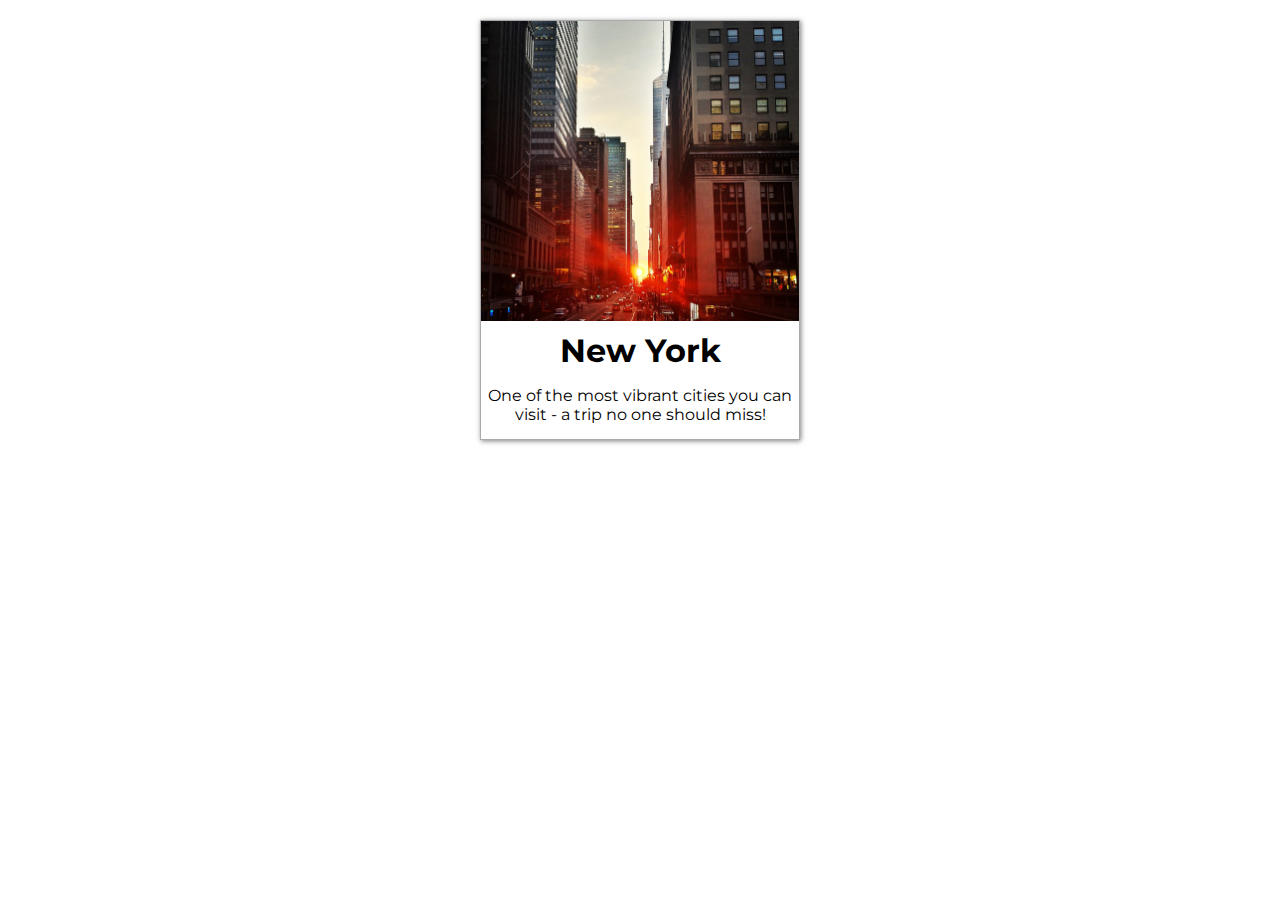
<file: ReduxCSS/css-in-action/index.html>
<!DOCTYPE html>
<html lang="en">

<head>
    <meta charset="UTF-8">
    <meta name="viewport" content="width=device-width, initial-scale=1.0">
    <meta http-equiv="X-UA-Compatible" content="ie=edge">
    <title>CSS Course</title>
    <link href="https://fonts.googleapis.com/css?family=Montserrat" rel="stylesheet">
    <style> body {
        font-family: "Montserrat", sans-serif;
      }
      
      .destination {
        box-sizing: border-box;
        width: 320px;
        height: 420px;
        margin: 20px auto;
        border: 1px solid #aaa;
        box-shadow: 1px 1px 5px rgba(0, 0, 0, 0.5);
        cursor: pointer;
        transition: background-color 400ms ease-out;
      }
      
      .destination:hover,
      .destination:active {
        background-color: #fa923f;
        color: white;
      }
      
      .thumbnail {
        width: 100%;
        height: 300px;
        overflow: hidden;
      }
      
      .thumbnail img {
        width: 100%;
      }
      
      .content {
        text-align: center;
      }
      
      .content h1 {
        margin: 10px 0;
      }
      </style>
</head>

<body>
    <div class="destination">
        <div class="thumbnail">
            <img src="new-york.jpg" alt="Sunset in New York">
        </div>
        <div class="content">
            <h1>New York</h1>
            <p>One of the most vibrant cities you can visit - a trip no one should miss!</p>
        </div>
    </div>
</body>

</html>
</file>
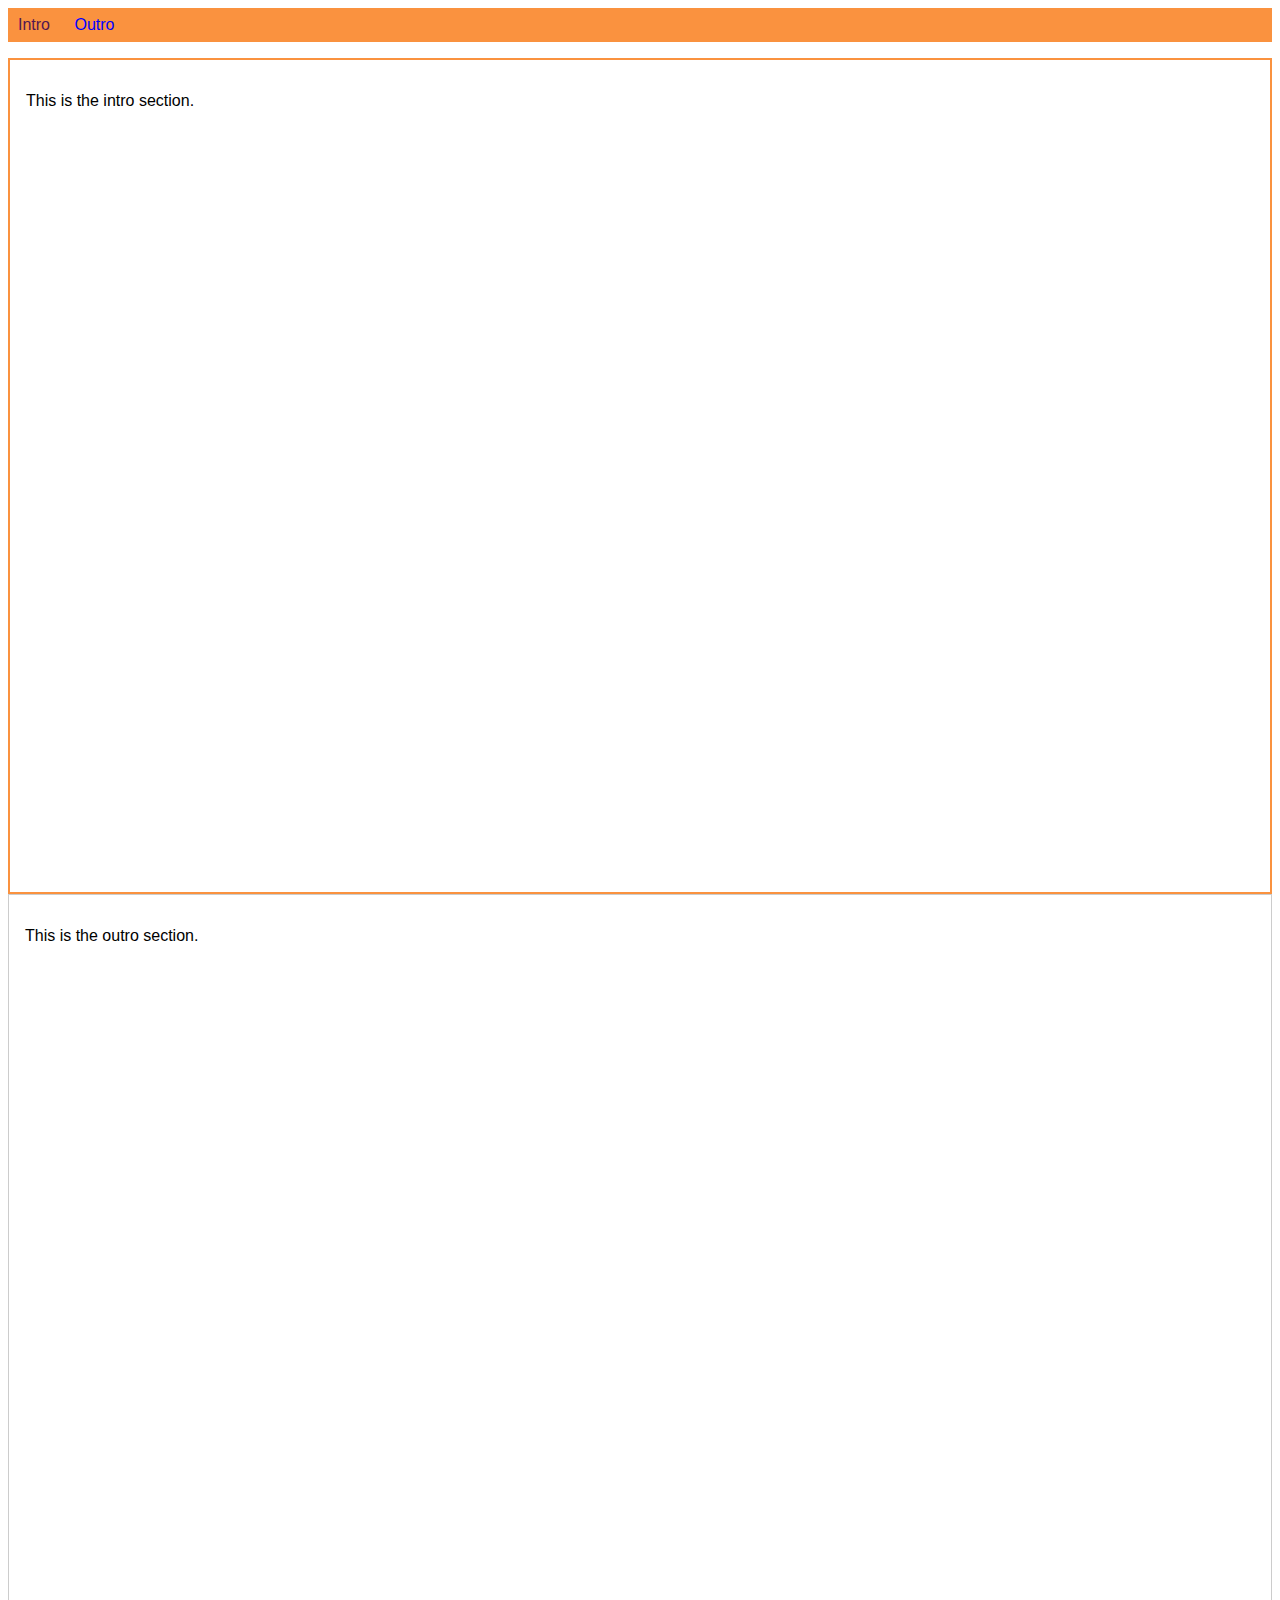
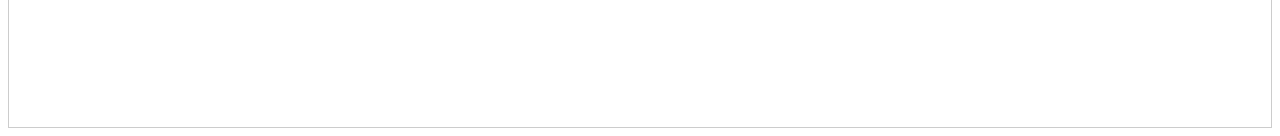
<file: ReduxCSS/more-on-selectors-1-start-code/index.html>
<!DOCTYPE html>
<html lang="en">

<head>
    <meta charset="UTF-8">
    <meta name="viewport" content="width=device-width, initial-scale=1.0">
    <meta http-equiv="X-UA-Compatible" content="ie=edge">
    <title>CSS Course</title>
    <link rel="stylesheet" href="main.css">
</head>

<body>
    <nav>
        <a href="#intro" class="active">Intro</a>
        <a href="#outro">Outro</a>
    </nav>
    <section id="intro" class="main-section highlighted">
        <p>This is the intro section.</p>
    </section>
    <section id="outro" class="main-section">
        <p>This is the outro section.</p>
    </section>
</body>

</html>
</file>
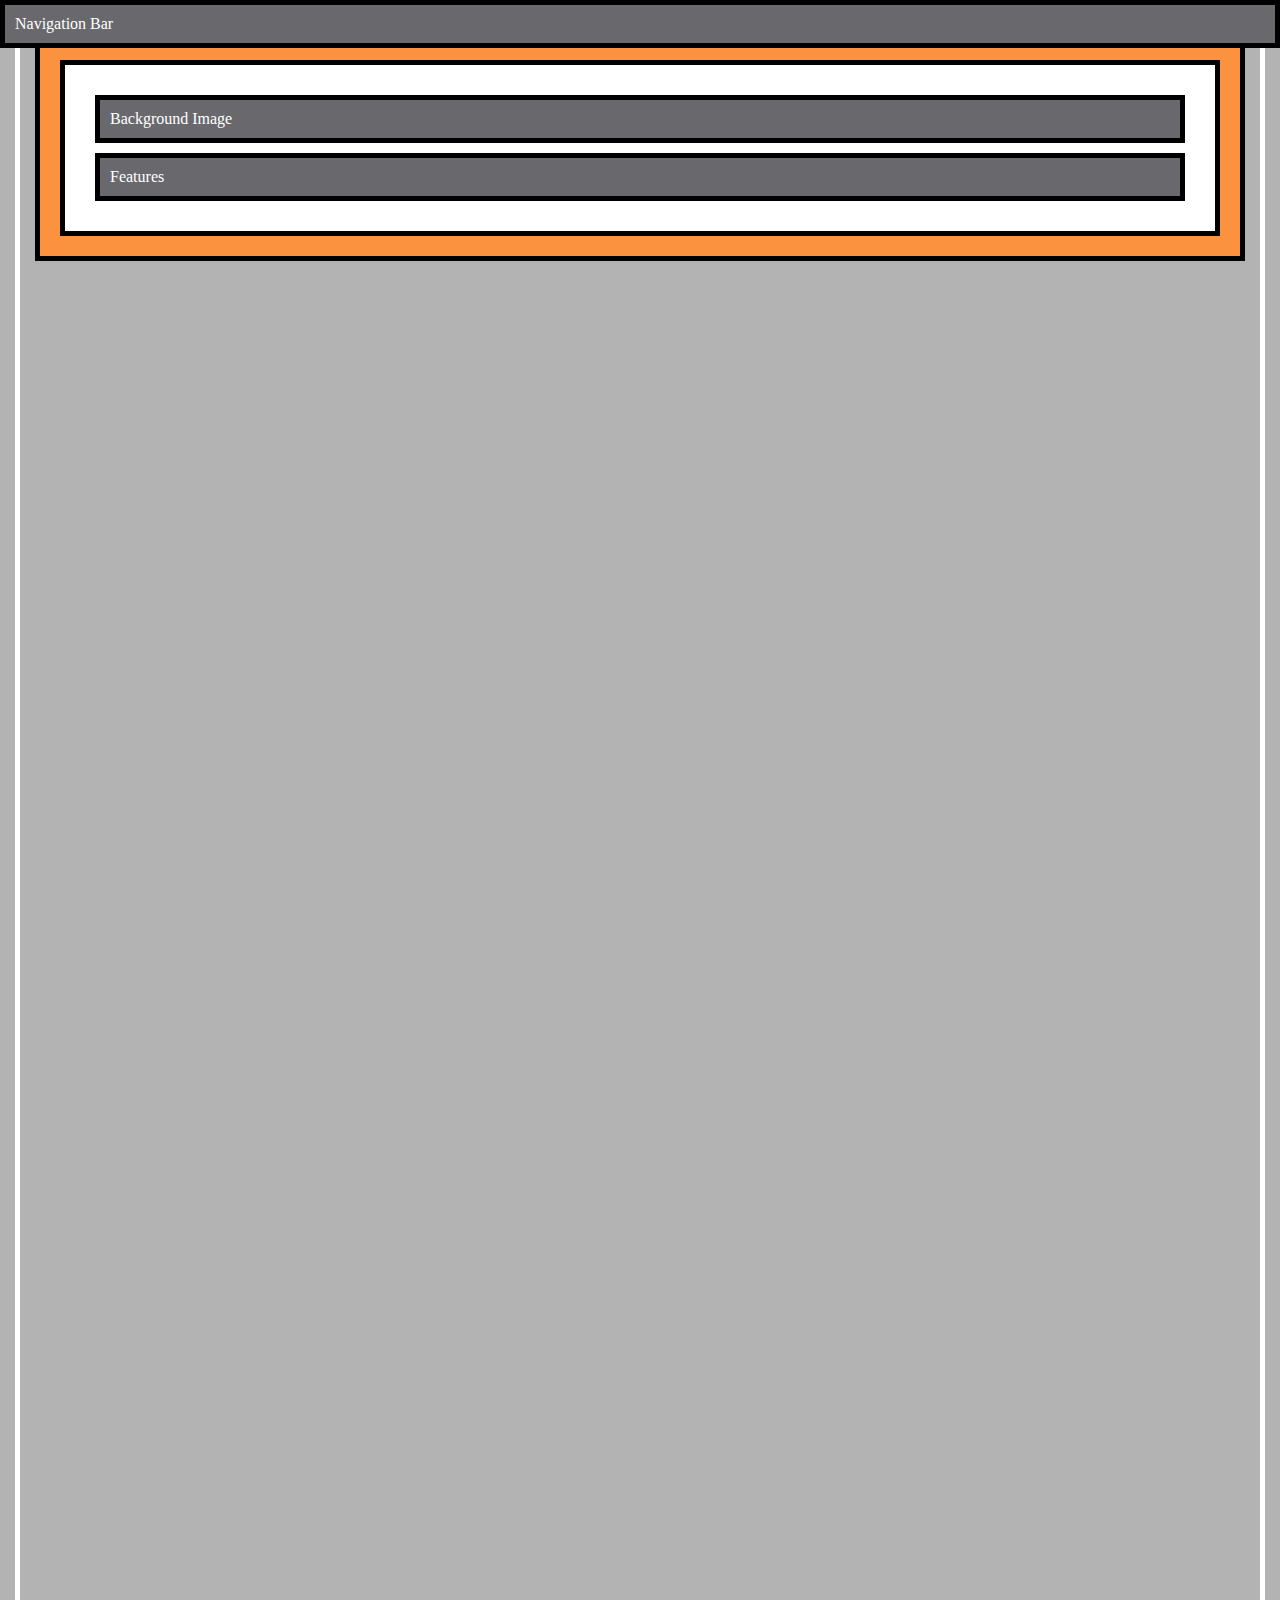
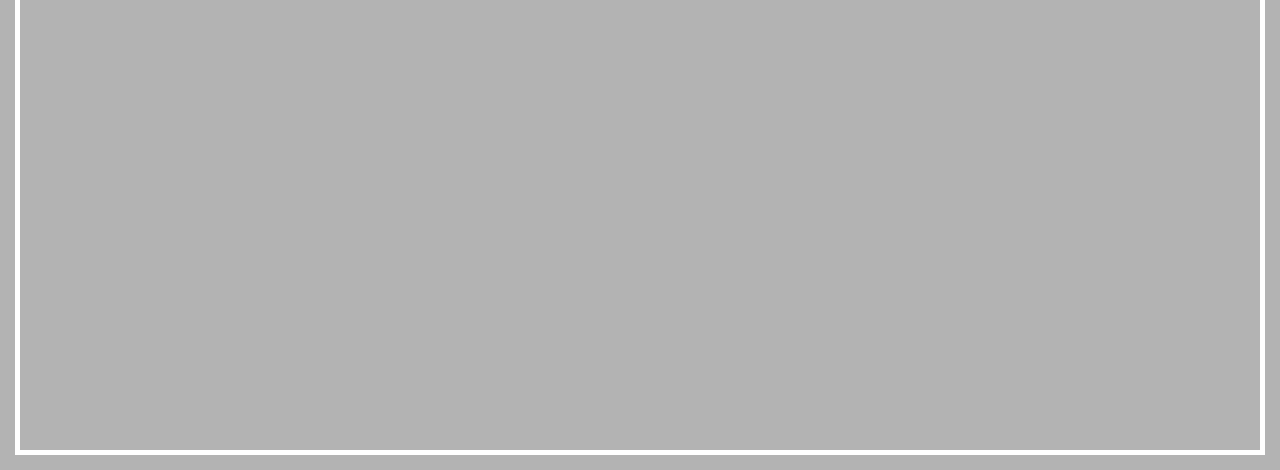
<file: ReduxCSS/positions/index.html>
<!DOCTYPE html>
<html lang="en">
    <head>
        <meta charset="UTF-8">
        <meta http-equiv="X-UA-Compatible" content="ie=edge">
        <link rel="stylesheet" href="main.css">
        <title>Position</title>
    </head>
    <body>
        <div class="parent">
            <div class="child-1">Navigation Bar</div>
            <div class="child-2">Background Image</div>
            <div class="child-3">Features</div>
        </div>
    </body>
</html>
</file>
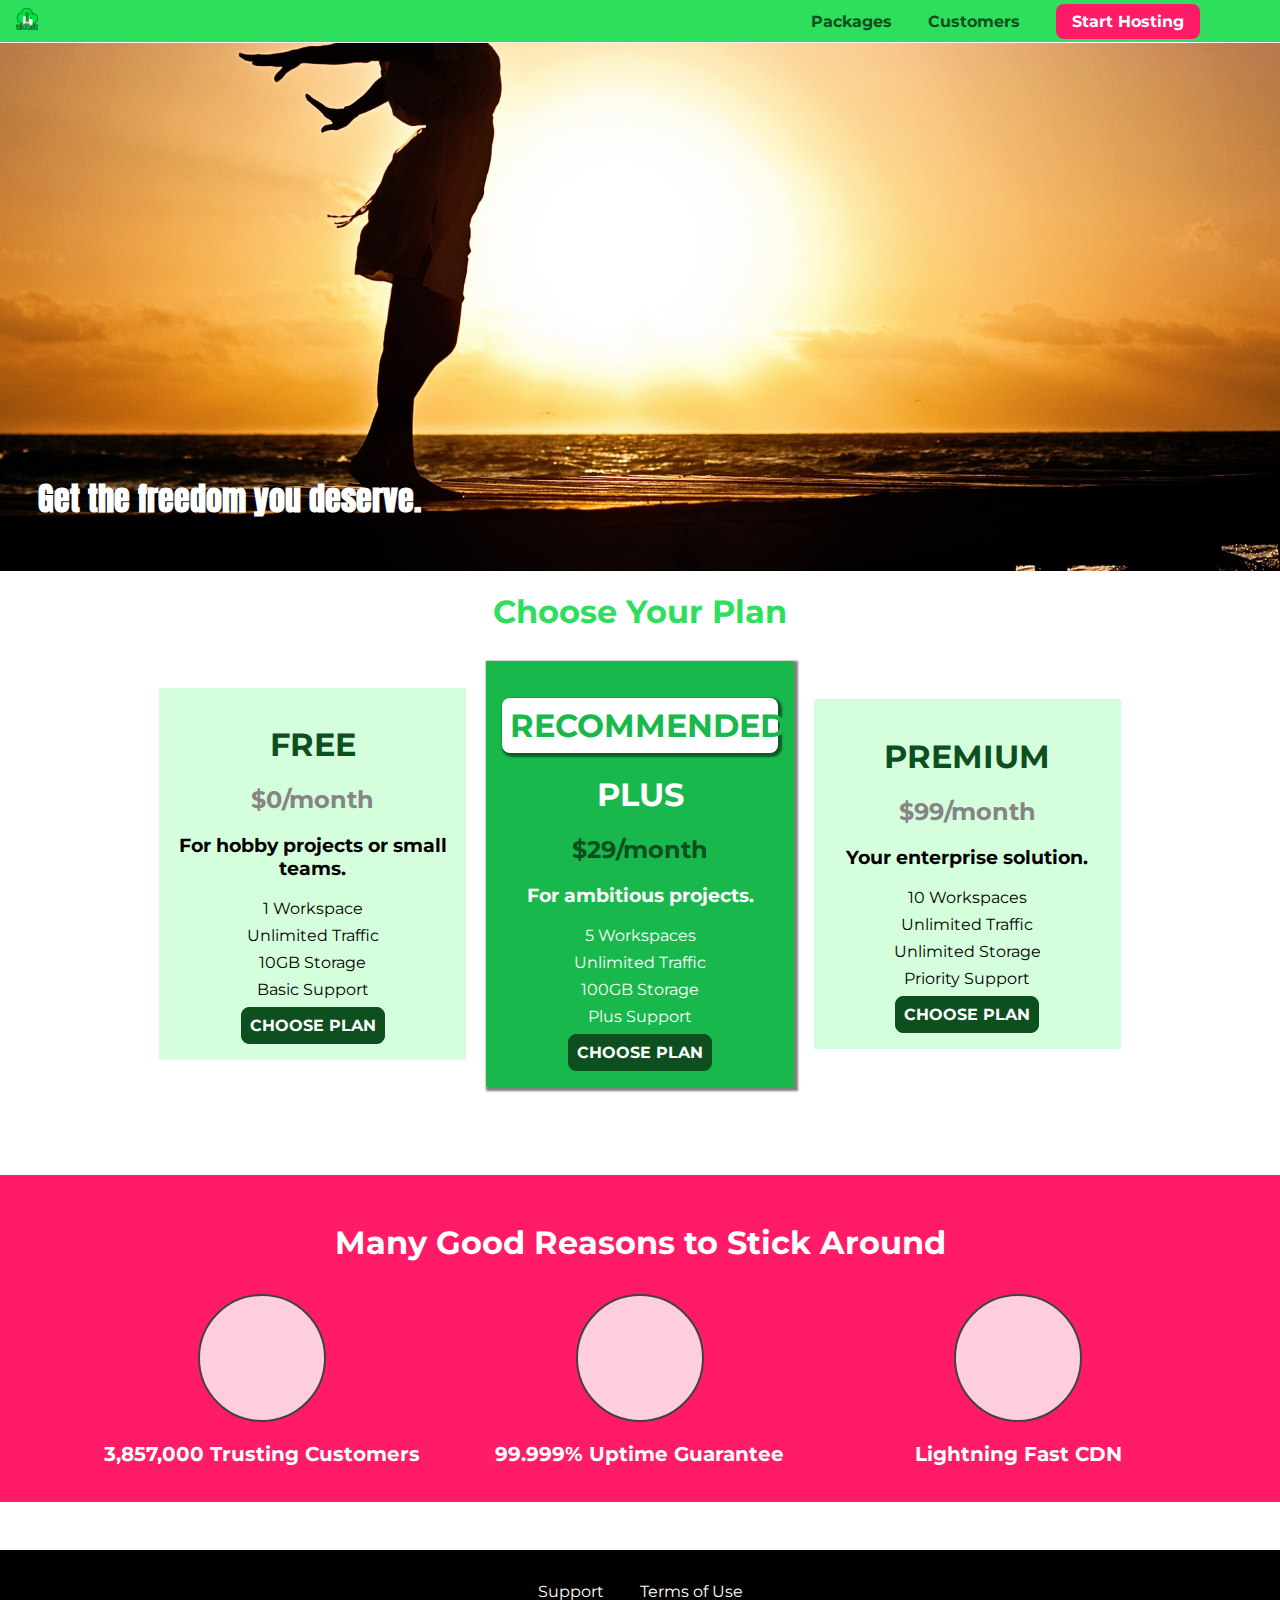
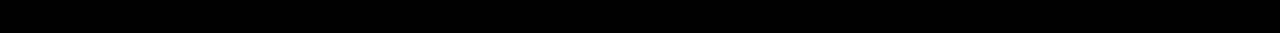
<file: ReduxCSS/started/index.html>
<!DOCTYPE html>
<html lang="en">

<head>
    <meta charset="UTF-8">
    <meta http-equiv="X-UA-Compatible" content="ie=edge">
    <title>uHost</title>
    <link rel="shortcut icon" href="favicon.png">
    <link href="https://fonts.googleapis.com/css?family=Anton" rel="stylesheet">
    <link href="https://fonts.googleapis.com/css?family=Montserrat:400,700" rel="stylesheet">
    <link rel="stylesheet" href="shared.css">
    <link rel="stylesheet" href="main.css">
</head>

<body>
    <header class="main-header">
        <div>
            <a href="index.html" class="main-header__brand">
               <img src="images/uhost-icon.png" alt="uHost - Your favorite hosting company">
            </a>
        </div>
        <nav class="main-nav">
            <ul class="main-nav__items">
                <li class="main-nav__item">
                    <a href="packages/index.html">Packages</a>
                </li>
                <li class="main-nav__item">
                    <a href="customers/index.html">Customers</a>
                </li>
                <li class="main-nav__item main-nav__item--cta">
                    <a href="start-hosting/index.html">Start Hosting</a>
                </li>
            </ul>
        </nav>
    </header>
    <main>
        <section id="product-overview">
            <h1>Get the freedom you deserve.</h1>
        </section>
        <section id="plans">
            <h1 class="section-title">Choose Your Plan</h1>
            <div class="plan__list">
                <article class="plan">
                    <h1 class="plan__title">FREE</h1>
                    <h2 class="plan__price">$0/month</h2>
                    <h3>For hobby projects or small teams.</h3>
                    <ul class="plan__features">
                        <li class="plan__feature">1 Workspace</li>
                        <li class="plan__feature">Unlimited Traffic</li>
                        <li class="plan__feature">10GB Storage</li>
                        <li class="plan__feature">Basic Support</li>
                    </ul>
                    <div>
                        <button class="button">CHOOSE PLAN</button>
                    </div>
                </article>
                <article class="plan plan--highlighted">
                    <h1 class="plan__annotation">RECOMMENDED</h1>
                    <h1 class="plan__title">PLUS</h1>
                    <h2 class="plan__price">$29/month</h2>
                    <h3>For ambitious projects.</h3>
                    <ul class="plan__features">
                        <li class="plan__feature">5 Workspaces</li>
                        <li class="plan__feature">Unlimited Traffic</li>
                        <li class="plan__feature">100GB Storage</li>
                        <li class="plan__feature">Plus Support</li>
                    </ul>
                    <div>
                        <button class="button">CHOOSE PLAN</button>
                    </div>
                </article>
                <article class="plan">
                    <h1 class="plan__title">PREMIUM</h1>
                    <h2 class="plan__price">$99/month</h2>
                    <h3>Your enterprise solution.</h3>
                    <ul class="plan__features">
                        <li class="plan__feature">10 Workspaces</li>
                        <li class="plan__feature">Unlimited Traffic</li>
                        <li class="plan__feature">Unlimited Storage</li>
                        <li class="plan__feature">Priority Support</li>
                    </ul>
                    <div>
                        <button class="button">CHOOSE PLAN</button>
                    </div>
                </article>
            </div>
        </section>
        <section id="key-features">
            <h1 class="section-title">Many Good Reasons to Stick Around</h1>
            <ul class="key-feature__list">
                <li class="key-feature">
                    <div class="key-feature__image">

                    </div>
                    <p class="key-feature__description">3,857,000 Trusting Customers</p>
                </li>
                <li class="key-feature">
                    <div class="key-feature__image">

                    </div>
                    <p class="key-feature__description">99.999% Uptime Guarantee</p>
                </li>
                <li class="key-feature">
                    <div class="key-feature__image">

                    </div>
                    <p class="key-feature__description">Lightning Fast CDN</p>
                </li>
            </ul>
        </section>
    </main>
    <footer class="main-footer">
        <nav>
            <ul class="main-footer__links">
                <li class="main-footer__link">
                    <a href="#">Support</a>
                </li>
                <li class="main-footer__link">
                    <a href="#">Terms of Use</a>
                </li>
            </ul>
        </nav>
    </footer>
</body>

</html>
</file>
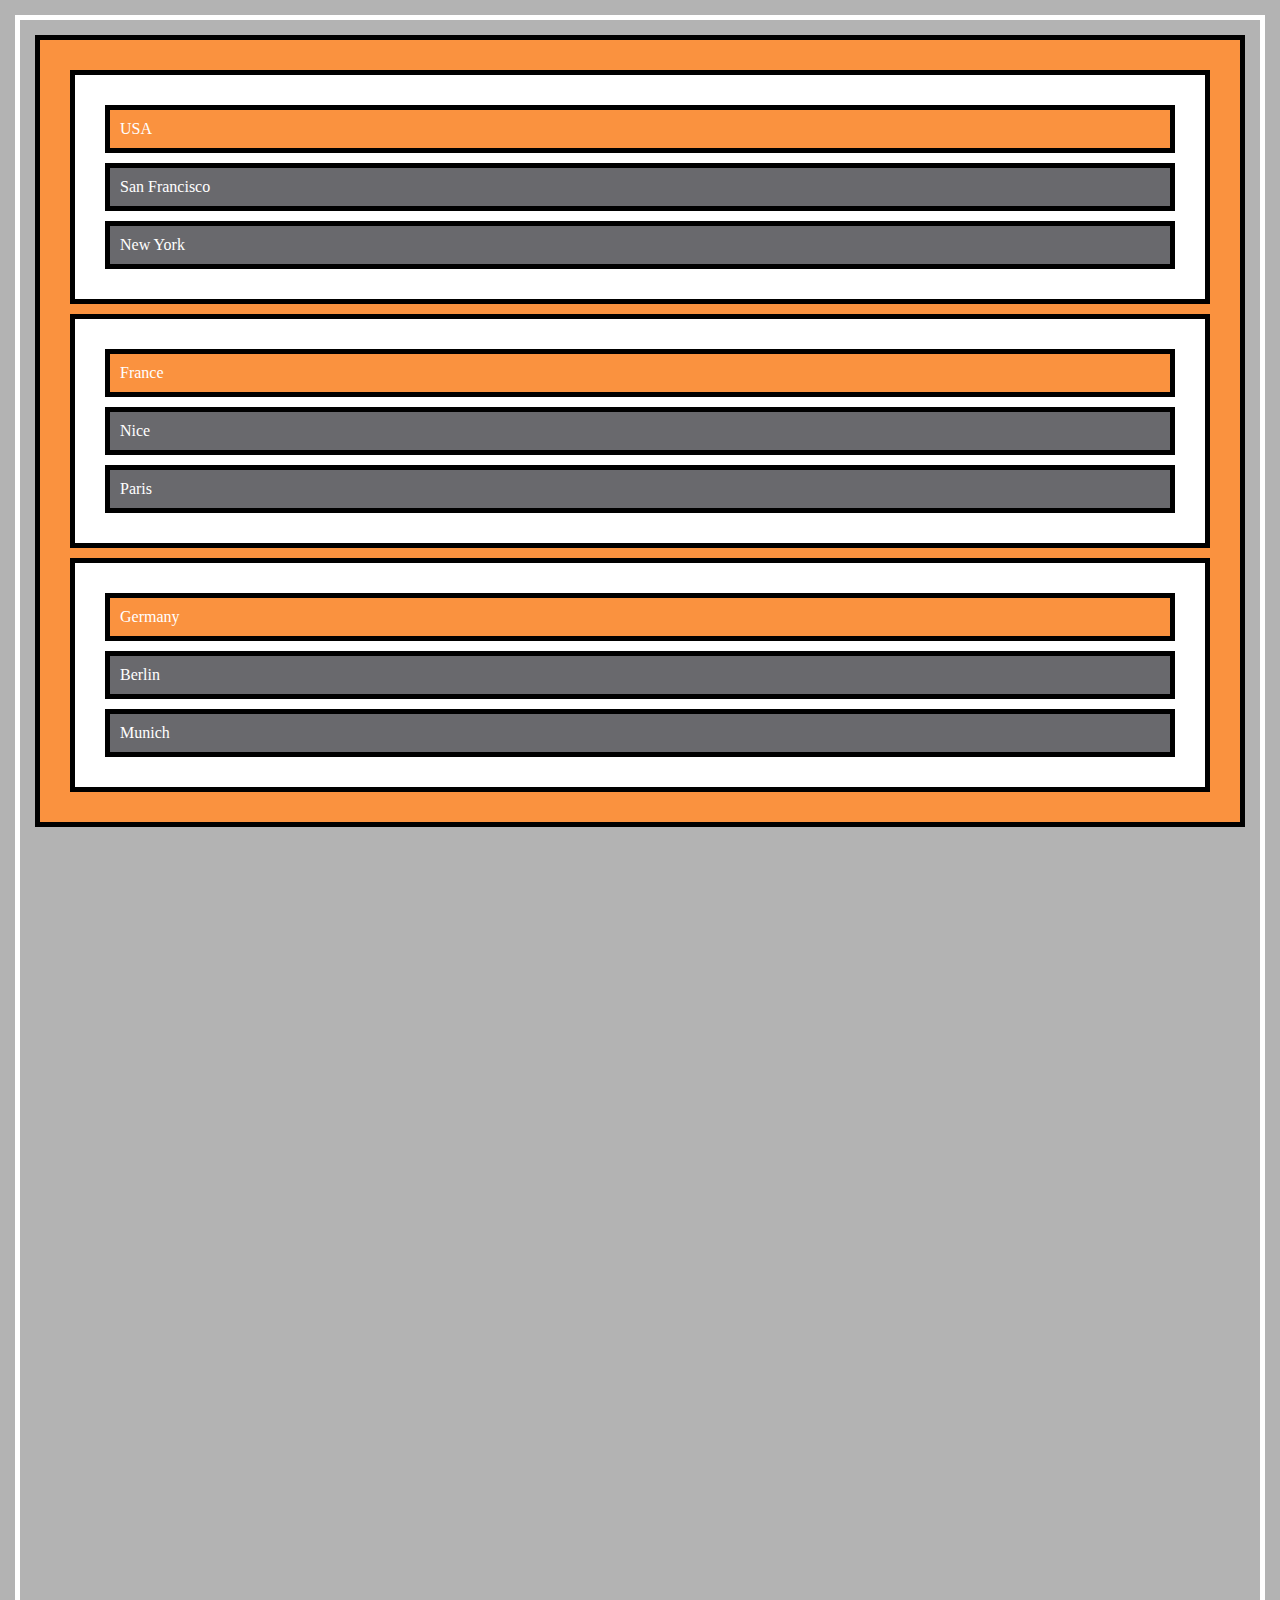
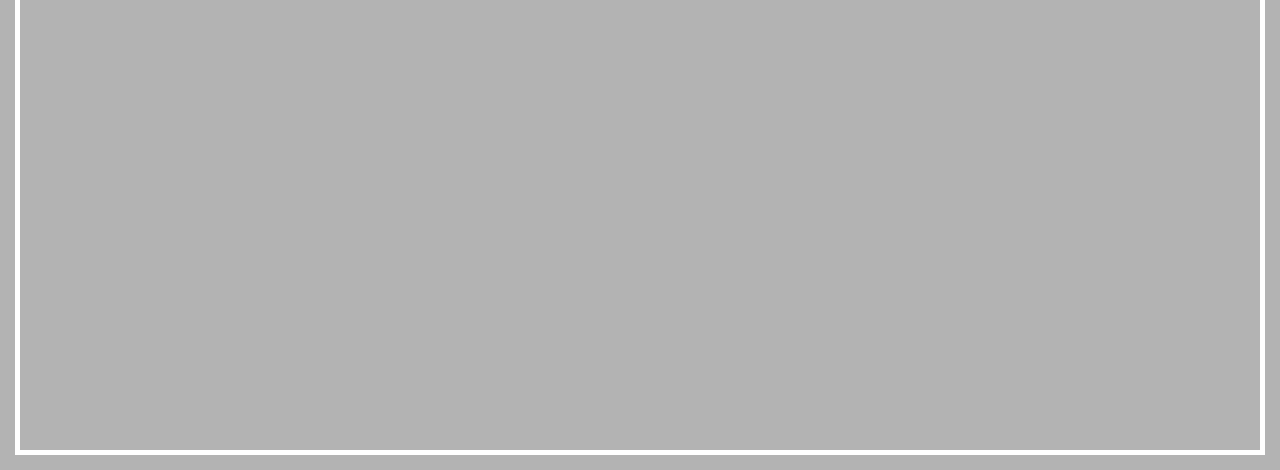
<file: ReduxCSS/sticky/index.html>
<!DOCTYPE html>
<html lang="en">
    <head>
        <meta charset="UTF-8">
        <meta http-equiv="X-UA-Compatible" content="ie=edge">
        <link rel="stylesheet" href="main.css">
        <title>Position</title>
    </head>
    <body>
        <div class="parent">
            <div class="country">USA</div>
            <div class="cities">San Francisco</div>
            <div class="cities">New York</div>
        </div>
        <div class="parent">
            <div class="country">France</div>
            <div class="cities">Nice</div>
            <div class="cities">Paris</div>
        </div>
        <div class="parent">
            <div class="country">Germany</div>
            <div class="cities">Berlin</div>
            <div class="cities">Munich</div>
        </div>
    </body>
</html>
</file>
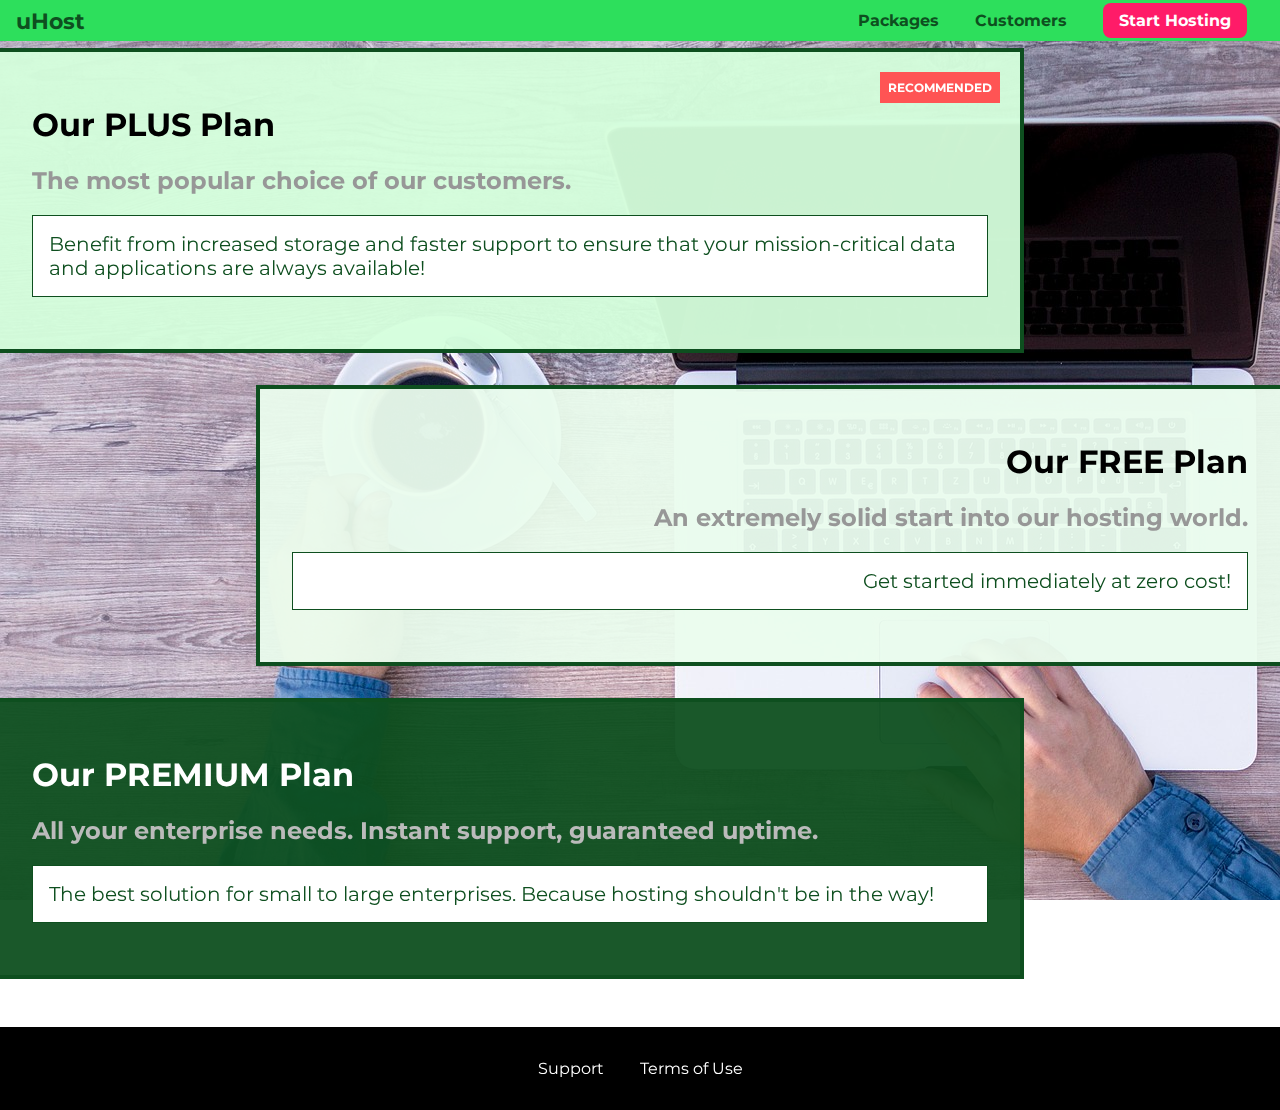
<file: ReduxCSS/started/packages/index.html>
<!DOCTYPE html>
<html lang="en">

<head>
    <meta charset="UTF-8">
    <meta http-equiv="X-UA-Compatible" content="ie=edge">
    <title>uHost</title>
    <link rel="shortcut icon" href="favicon.png">
    <link href="https://fonts.googleapis.com/css?family=Montserrat:400,700" rel="stylesheet">
    <link rel="stylesheet" href="../shared.css">
    <link rel="stylesheet" href="packages.css">
</head>

<body>
    <div class="background"></div>
    <header class="main-header">
        <div>
            <a href="../index.html" class="main-header__brand">
                uHost
            </a>
        </div>
        <nav class="main-nav">
            <ul class="main-nav__items">
                <li class="main-nav__item">
                    <a href="index.html">Packages</a>
                </li>
                <li class="main-nav__item">
                    <a href="../customers/index.html">Customers</a>
                </li>
                <li class="main-nav__item main-nav__item--cta">
                    <a href="../start-hosting/index.html">Start Hosting</a>
                </li>
            </ul>
        </nav>
    </header>
    <main>
        <section class="package" id="plus">
            <a href="#">
                <h1 class="package__title">Our PLUS Plan</h1>
                <h2 class="package__badge">RECOMMENDED</h2>
                <h2 class="package__subtitle">The most popular choice of our customers.</h2>
                <p class="package__info">Benefit from increased storage and faster support to ensure that your mission-critical data and applications
                    are always available!</p>
            </a>
        </section>
        <section class="package" id="free">
            <a href="#">
                <h1 class="package__title">Our FREE Plan</h1>
                <h2 class="package__subtitle">An extremely solid start into our hosting world.</h2>
                <p class="package__info">Get started immediately at zero cost!</p>
            </a>
        </section>
        <div class="clearfix"></div>
        <section class="package" id="premium">
            <a href="#">
                <h1 class="package__title">Our PREMIUM Plan</h1>
                <h2 class="package__subtitle">All your enterprise needs. Instant support, guaranteed uptime. </h2>
                <p class="package__info">The best solution for small to large enterprises. Because hosting shouldn't be in the way!</p>
            </a>
        </section>
    </main>
    <footer class="main-footer">
        <nav>
            <ul class="main-footer__links">
                <li class="main-footer__link">
                    <a href="#">Support</a>
                </li>
                <li class="main-footer__link">
                    <a href="#">Terms of Use</a>
                </li>
            </ul>
        </nav>
    </footer>
</body>

</html>
</file>
<file: ReduxCSS/more-on-selectors-1-start-code/main.css>
body {
    font-family: sans-serif;
}

nav {
    margin-bottom: 16px;
    background: #fa923f;
    padding: 8px 0;
}

a {
    text-decoration: none;
    color: white;
    margin: 10px;
}

a.active {
    color: #521751;
}
a:not(.active){
    color: blue;
}
.main-section {
    height: 800px;
    border: 1px solid #ccc;
    padding: 16px;
}

.highlighted {
    border: 2px solid  #fa923f;
}
</file>
<file: ReduxCSS/positions/main.css>
html {
    background: #b3b3b3;
    padding: 15px;
    border: 5px solid white;
    margin: 15px;
    height: 2000px;
}

body {
    background: #fa923f;
    padding: 20px;
    border: 5px solid black;
    margin: 0;
  }
  
.parent {
    background: white;
    padding: 20px;
    border: 5px solid black;
    margin: 0;
  }
  
.parent div {
    background: rgb(105, 105, 109);
    color: white;
    padding: 10px;
    border: 5px solid black;
    margin: 10px;
}
.parent .child-1 {
    position: fixed;
    width: 400px;
    top: 0;
    left: 0;
    margin: 0;
    width: 100%;
    box-sizing: border-box;/*  para que el div o lo que sea, el border no salga de la pagina */   
}
</file>
<file: ReduxCSS/started/shared.css>
* {
    box-sizing: border-box;
}

body {
    font-family: 'Montserrat', sans-serif;
    margin: 0;
}

.main-header {
    width: 100%;
    position: fixed;
    top: 0;
    left: 0;
    background: #2ddf5c;
    padding: 8px 16px;
    z-index: 1;
}

.main-header > div {
    display: inline-block;
    vertical-align: middle;
}

.main-header__brand {
    color: #0e4f1f;
    text-decoration: none;
    font-weight: bold;
    font-size: 22px;
    height: 22px;
    display: inline-block;
}

.main-header__brand img {
    height: 100%;
}

.main-nav {
    display: inline-block;
    text-align: right;
    width: calc(100% - 74px);
    vertical-align: middle;
}

.main-nav__items {
    margin: 0;
    padding: 0;
    list-style: none;
}

.main-nav__item {
    display: inline-block;
    margin: 0 16px;
}

.main-nav__item a {
    text-decoration: none;
    color: #0e4f1f;
    font-weight: bold;
    padding: 3px 0;
}

.main-nav__item a:hover,
.main-nav__item a:active {
    color: white;
    border-bottom: 5px solid white;
}

.main-nav__item--cta a {
    color: white;
    background: #ff1b68;
    padding: 8px 16px;
    border-radius: 8px;
}

.main-nav__item--cta a:hover,
.main-nav__item--cta a:active {
    color: #ff1b68;
    background: white;
    border: none;
}

.main-footer {
    background: black;
    padding: 32px;
    margin-top: 48px;
}

.main-footer__links {
    list-style: none;
    margin: 0;
    padding: 0;
    text-align: center;
}

.main-footer__link {
    display: inline-block;
    margin: 0 16px;
}

.main-footer__link a {
    color: white;
    text-decoration: none;
}

.main-footer__link a:hover,
.main-footer__link a:active {
    color: #ccc;
}

.button {
    background: #0e4f1f;
    color: white;
    font: inherit;
    border: 1.5px solid #0e4f1f;
    padding: 8px;
    border-radius: 8px;
    font-weight: bold;
    cursor: pointer;
}

.button:hover,
.button:active {
    background: white;
    color: #0e4f1f;
}

.button:focus {
    outline: none;
}
</file>
<file: ReduxCSS/started/main.css>
#product-overview {
    background: url("images/freedom.jpg") left 10% bottom 20%/cover no-repeat border-box;
    /* background-image: url("freedom.jpg");
    background-size: cover;
    background-position: left 10% bottom 20%;  */
    /* background-repeat: no-repeat;
    background-origin: border-box;
    background-clip: border-box; */
    width: 100%;
    height: 528px;
    padding: 10px;
    margin-top: 43px;
    /* border: 5px dashed red; */
    position: relative;
}

.section-title {
    color: #2ddf5c;
    text-align: center;
}

#product-overview h1 {
    color: white;
    font-family: 'Anton', sans-serif;
    position: absolute;
    bottom: 5%;
    left: 3%;
}

.plan__list {
    width: 80%;
    margin: auto;
    text-align: center;
}

.plan {
    background: #d5ffdc;
    text-align: center;
    padding: 16px;
    margin: 8px;
    display: inline-block;
    width: 30%;
    vertical-align: middle;
}

.plan--highlighted {
    background: #19b84c;
    color: white;
    box-shadow: 2px 2px 2px 2px rgba(0, 0, 0, 0.5);
}

.plan__annotation {
    background: white;
    color: #19b84c;
    padding: 8px;
    box-shadow: 2px 2px 2px 2px rgba(0, 0, 0, 0.5);
    border-radius: 8px;
}

.plan__title {
    color: #0e4f1f;
}

.plan__price {
    color: #858585;
}

.plan--highlighted .plan__title {
    color: white;
}

.plan--highlighted .plan__price {
    color: #0e4f1f;
}

.plan__features {
    list-style: none;
    margin: 0;
    padding: 0;
}

.plan__feature {
    margin: 8px 0;
}

#key-features {
    background: #ff1b68;
    margin-top: 80px;
    padding: 16px;
}

#key-features .section-title {
    color: white;
    margin: 32px;
}

.key-feature__list {
    list-style: none;
    margin: 0;
    padding: 0;
    text-align: center;
}

.key-feature {
    display: inline-block;
    width: 30%;
    vertical-align: top;
}

.key-feature__image {
    background: #ffcede;
    width: 128px;
    height: 128px;
    border: 2px solid #424242;
    border-radius: 50%;
    margin: auto;
}

.key-feature__description {
    text-align: center;
    font-weight: bold;
    color: white;
    font-size: 20px;
}

/* h1 {
    font-family: sans-serif;
} */
</file>
<file: ReduxCSS/sticky/main.css>
html {
    background: #b3b3b3;
    padding: 15px;
    border: 5px solid white;
    margin: 15px;
    height: 2000px;
}

body {
    background: #fa923f;
    padding: 20px;
    border: 5px solid black;
    margin: 0;
  }
  
.parent {
    background: white;
    padding: 20px;
    border: 5px solid black;
    margin: 10px;
  }

.parent .country {
    background: #fa923f;
    color: white;
    padding: 10px;
    border: 5px solid black;
    margin: 10px;
    position:sticky;
    top: 10px;
}
  
.parent .cities {
    background: rgb(105, 105, 109);
    color: white;
    padding: 10px;
    border: 5px solid black;
    margin: 10px;
}
</file>
<file: ReduxCSS/started/packages/packages.css>
main {
    padding-top: 32px;
}

.background {
    background: url("../images/plans-background.jpg");
    width: 100%;
    height: 100%;
    position: fixed;
    z-index: -1;
}

.package {
    width: 80%;
    margin: 16px 0;
    border: 4px solid #0e4f1f;
    border-left: none;
    position: relative;
}

.package:hover,
.package:active {
    box-shadow: 2px 2px 4px rgba(0,0,0,0.5);
    border-color: #ff5454;
    /* border-color: #ff5454 !important; */
}

.package a {
    text-decoration: none;
    color: inherit;
    display: block;
    padding: 32px;
}

.package__badge {
    position: absolute;
    top: 0;
    right: 0;
    margin: 20px;
    font-size: 12px;
    color: white;
    background: #ff5454;
    padding: 8px;
}

.package__subtitle {
    color: #979797;
}

.package__info {
    padding: 16px;
    border: 1px solid #0e4f1f;
    font-size: 20px;
    color: #0e4f1f;
    background: white;
}

.clearfix {
    clear: both;
}

#plus {
    background: rgba(213, 255, 220, 0.95);
}

#free {
    background: rgba(234, 252, 237, 0.95);
    float: right;
    border-right: none;
    border-left: 4px solid #0e4f1f;
    text-align: right;
}

#free:hover,
#free:active {
    border-left-color: #ff5454;
}

#premium {
    background: rgba(14, 79, 31, 0.95);
}

#premium .package__title {
    color: white;
}

#premium .package__subtitle {
    color: #bbb;
}
</file>
